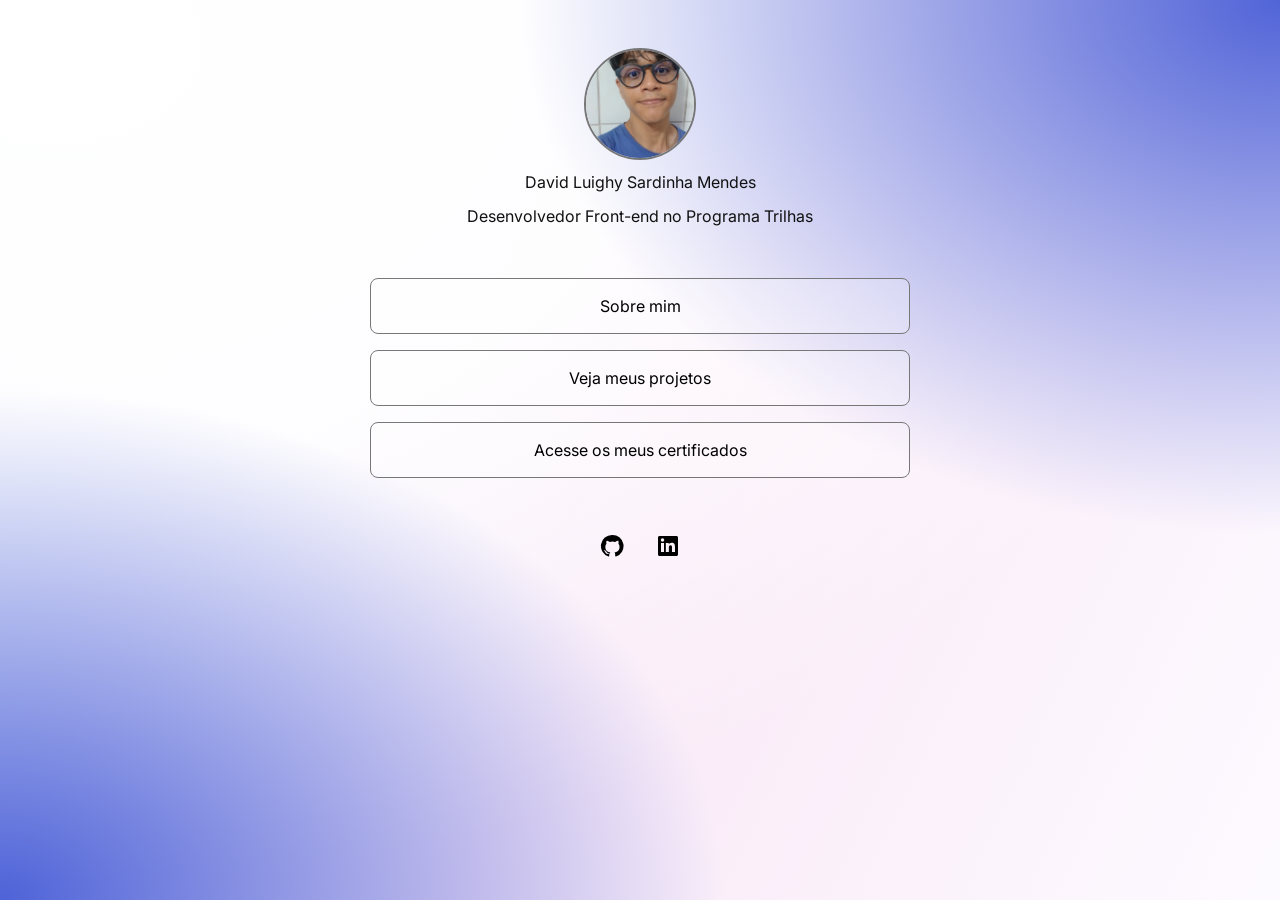
<file: portfolio_figma/index.html>
<!DOCTYPE html>
<html lang="pt-BR">
<head>
  <meta charset="UTF-8">
  <meta name="viewport" content="width=device-width, initial-scale=1.0">
  <title>Portfólio | David </title>
  <link rel="stylesheet" href="style.css">
</head>
<body>
  <main class="container">
    <header class="perfil">
      <img class="avatar" src="images/photo.jpg" alt="Foto de perfil">
      <h1>David Luighy Sardinha Mendes</h1>
      <p class="cargo">Desenvolvedor Front-end no Programa Trilhas</p>
    </header>

    <nav class="links-principais" aria-label="Navegação principal">
      <a class="botao" href="./sobre.html">Sobre mim</a>
      <a class="botao" href="./projetos.html">Veja meus projetos</a>
      <a class="botao" href="https://drive.google.com/drive/folders/18UTAjmA32Gh2TBk0q1Acv9cOPw-B5Gsv?usp=drive_link">Acesse os meus certificados</a>
    </nav>



    <footer class="redes-sociais">
      <a href="https://github.com/" aria-label="GitHub" title="GitHub" target="_blank" rel="noopener noreferrer">
        <svg viewBox="0 0 24 24" aria-hidden="true"><path d="M12 .9a11.1 11.1 0 0 0-3.51 21.63c.55.1.76-.24.76-.53v-2.08c-3.1.67-3.75-1.32-3.75-1.32-.5-1.28-1.24-1.62-1.24-1.62-1.01-.69.08-.68.08-.68 1.12.08 1.71 1.15 1.71 1.15 1 .1.76 2.02 3.67 2.25.1-.71.39-1.2.7-1.48-2.48-.28-5.09-1.24-5.09-5.53 0-1.22.44-2.22 1.15-3-.12-.28-.5-1.42.11-2.96 0 0 .94-.3 3.06 1.15a10.6 10.6 0 0 1 5.57 0c2.12-1.45 3.06-1.15 3.06-1.15.61 1.54.23 2.68.11 2.96.72.78 1.15 1.78 1.15 3 0 4.3-2.61 5.25-5.1 5.52.4.35.75 1.03.75 2.08V22c0 .29.2.63.77.52A11.1 11.1 0 0 0 12 .9Z"/></svg>
      </a>
      <a href="https://www.linkedin.com/" aria-label="LinkedIn" title="LinkedIn" target="_blank" rel="noopener noreferrer">
        <svg viewBox="0 0 24 24" aria-hidden="true"><path d="M20.45 2H3.55C2.69 2 2 2.68 2 3.52v16.96c0 .84.69 1.52 1.55 1.52h16.9c.85 0 1.55-.68 1.55-1.52V3.52c0-.84-.7-1.52-1.55-1.52ZM8 18H5V9h3v9ZM6.5 7.77a1.74 1.74 0 1 1 0-3.48 1.74 1.74 0 0 1 0 3.48ZM19 18h-3v-4.38c0-1.05-.02-2.4-1.46-2.4-1.47 0-1.69 1.14-1.69 2.32V18h-3V9h2.88v1.23h.04c.4-.7 1.38-1.44 2.84-1.44 3.04 0 3.39 2 3.39 4.6V18Z"/></svg>
      </a>
    </footer>
  </main>
</body>
</html>
</file>
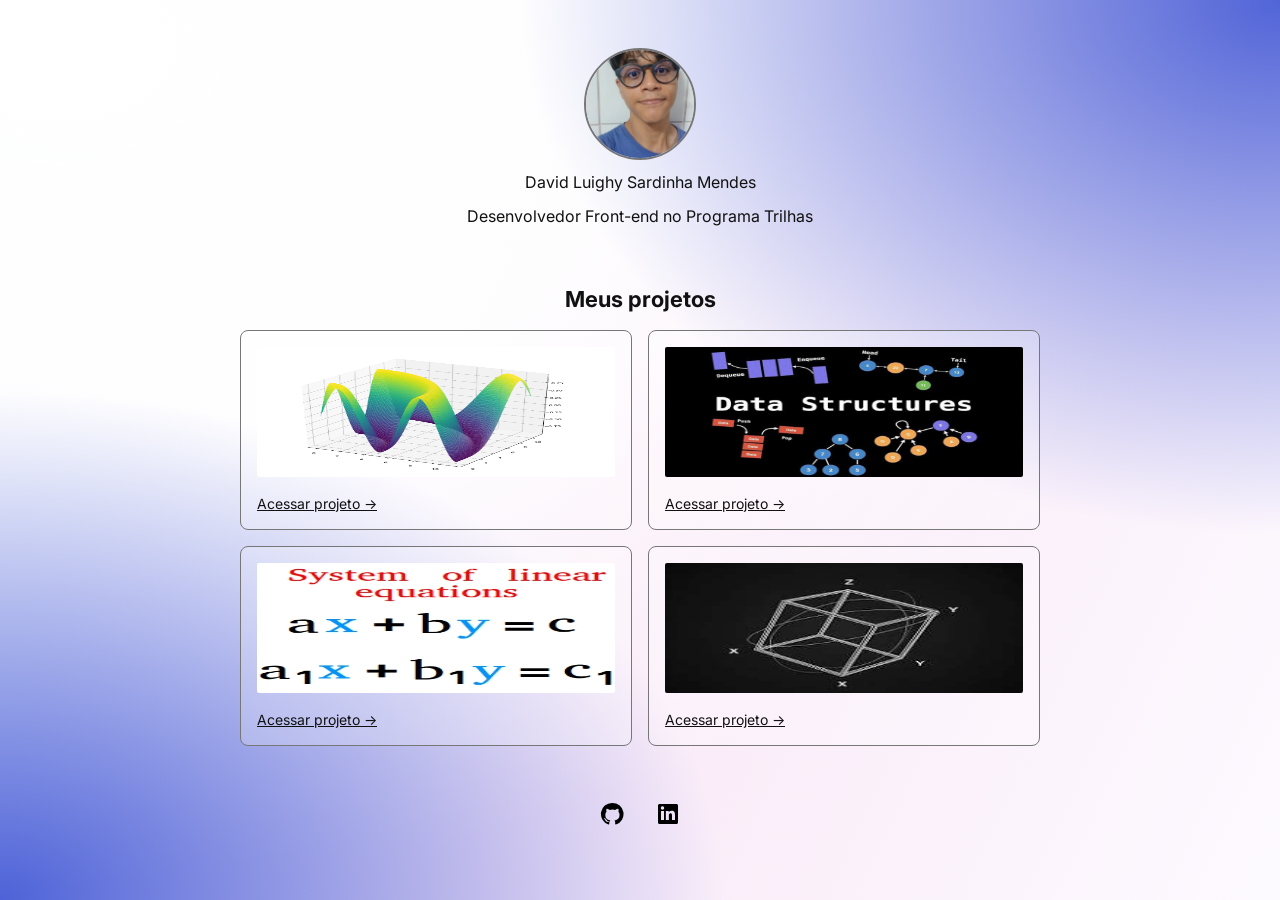
<file: portfolio_figma/projetos.html>
<!DOCTYPE html>
<html lang="pt-BR">
<head>
  <meta charset="UTF-8">
  <meta name="viewport" content="width=device-width, initial-scale=1.0">
  <title>Portfólio | David </title>
  <link rel="stylesheet" href="style.css">
</head>
<body>
  <main class="container">
    <header class="perfil">
      <img class="avatar" src="images/photo.jpg" alt="Foto de perfil">
      <h1>David Luighy Sardinha Mendes</h1>
      <p class="cargo">Desenvolvedor Front-end no Programa Trilhas</p>
    </header>

     <section id="projetos" class="secao">
      <h2>Meus projetos</h2>
     
<div class="grade-projetos">
  <article class="projeto">
    <img class="imagem-projeto"
         src="./images/img1.png"
         alt="Prévia do projeto PythonMath">
    <a href="https://github.com/David73-Coloa/PythonMath" target="_blank" rel="noopener noreferrer">Acessar projeto →</a>
  </article>

  <article class="projeto">
    <img class="imagem-projeto"
         src="./images/img2.jpg"
         alt="Prévia do projeto Data Structures">
    <a href="https://github.com/David73-Coloa/data_structures" target="_blank" rel="noopener noreferrer">Acessar projeto →</a>
  </article>

  <article class="projeto">
    <img class="imagem-projeto"
         src="./images/img3.png"
         alt="Prévia do projeto Linear Systems">
    <a href="https://github.com/David73-Coloa/linear_systems" target="_blank" rel="noopener noreferrer">Acessar projeto →</a>
  </article>

  <article class="projeto">
    <img class="imagem-projeto"
         src="./images/img4.jpg"
         alt="Prévia do projeto SFML Cube Rotation">
    <a href="https://github.com/David73-Coloa/sfml_cube_rotation" target="_blank" rel="noopener noreferrer">Acessar projeto →</a>
  </article>
      </div>
    </section>



    <footer class="redes-sociais">
      <a href="https://github.com/" aria-label="GitHub" title="GitHub" target="_blank" rel="noopener noreferrer">
        <svg viewBox="0 0 24 24" aria-hidden="true"><path d="M12 .9a11.1 11.1 0 0 0-3.51 21.63c.55.1.76-.24.76-.53v-2.08c-3.1.67-3.75-1.32-3.75-1.32-.5-1.28-1.24-1.62-1.24-1.62-1.01-.69.08-.68.08-.68 1.12.08 1.71 1.15 1.71 1.15 1 .1.76 2.02 3.67 2.25.1-.71.39-1.2.7-1.48-2.48-.28-5.09-1.24-5.09-5.53 0-1.22.44-2.22 1.15-3-.12-.28-.5-1.42.11-2.96 0 0 .94-.3 3.06 1.15a10.6 10.6 0 0 1 5.57 0c2.12-1.45 3.06-1.15 3.06-1.15.61 1.54.23 2.68.11 2.96.72.78 1.15 1.78 1.15 3 0 4.3-2.61 5.25-5.1 5.52.4.35.75 1.03.75 2.08V22c0 .29.2.63.77.52A11.1 11.1 0 0 0 12 .9Z"/></svg>
      </a>
      <a href="https://www.linkedin.com/" aria-label="LinkedIn" title="LinkedIn" target="_blank" rel="noopener noreferrer">
        <svg viewBox="0 0 24 24" aria-hidden="true"><path d="M20.45 2H3.55C2.69 2 2 2.68 2 3.52v16.96c0 .84.69 1.52 1.55 1.52h16.9c.85 0 1.55-.68 1.55-1.52V3.52c0-.84-.7-1.52-1.55-1.52ZM8 18H5V9h3v9ZM6.5 7.77a1.74 1.74 0 1 1 0-3.48 1.74 1.74 0 0 1 0 3.48ZM19 18h-3v-4.38c0-1.05-.02-2.4-1.46-2.4-1.47 0-1.69 1.14-1.69 2.32V18h-3V9h2.88v1.23h.04c.4-.7 1.38-1.44 2.84-1.44 3.04 0 3.39 2 3.39 4.6V18Z"/></svg>
      </a>
    </footer>
  </main>
</body>
</html>
</file>
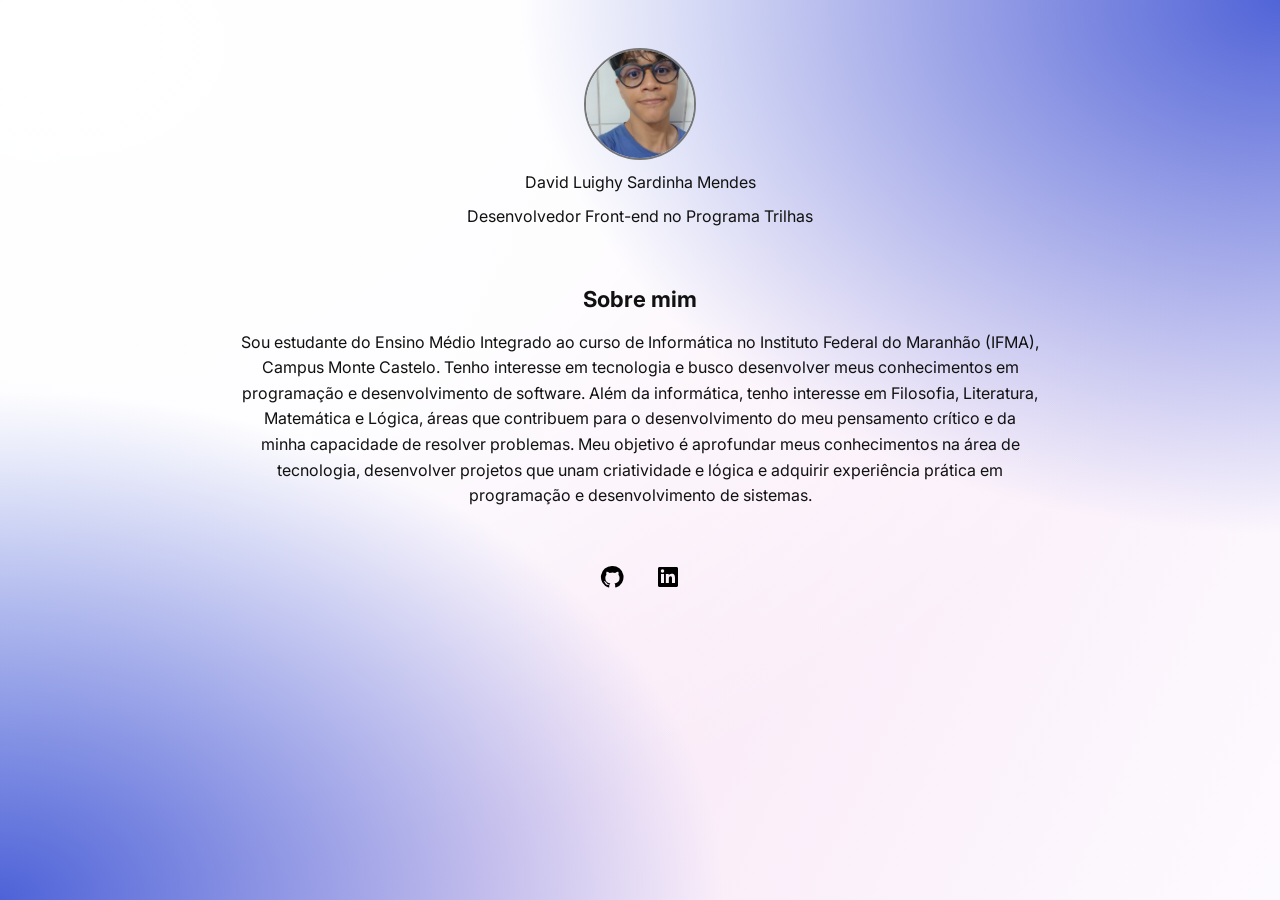
<file: portfolio_figma/sobre.html>
<!DOCTYPE html>
<html lang="pt-BR">
<head>
  <meta charset="UTF-8">
  <meta name="viewport" content="width=device-width, initial-scale=1.0">
  <title>Portfólio | David </title>
  <link rel="stylesheet" href="style.css">
</head>
<body>
  <main class="container">
    <header class="perfil">
      <img class="avatar" src="images/photo.jpg" alt="Foto de perfil">
      <h1>David Luighy Sardinha Mendes</h1>
      <p class="cargo">Desenvolvedor Front-end no Programa Trilhas</p>
    </header>


<section id="sobre" class="secao sobre">
      <h2>Sobre mim</h2>
      <p>      Sou estudante do Ensino Médio Integrado ao curso de Informática no Instituto Federal do Maranhão (IFMA), Campus Monte Castelo. Tenho interesse em tecnologia e busco desenvolver meus conhecimentos em programação e desenvolvimento de software.

Além da informática, tenho interesse em Filosofia, Literatura, Matemática e Lógica, áreas que contribuem para o desenvolvimento do meu pensamento crítico e da minha capacidade de resolver problemas.

Meu objetivo é aprofundar meus conhecimentos na área de tecnologia, desenvolver projetos que unam criatividade e lógica e adquirir experiência prática em programação e desenvolvimento de sistemas.
      </p>
    </section>




    <footer class="redes-sociais">
      <a href="https://github.com/" aria-label="GitHub" title="GitHub" target="_blank" rel="noopener noreferrer">
        <svg viewBox="0 0 24 24" aria-hidden="true"><path d="M12 .9a11.1 11.1 0 0 0-3.51 21.63c.55.1.76-.24.76-.53v-2.08c-3.1.67-3.75-1.32-3.75-1.32-.5-1.28-1.24-1.62-1.24-1.62-1.01-.69.08-.68.08-.68 1.12.08 1.71 1.15 1.71 1.15 1 .1.76 2.02 3.67 2.25.1-.71.39-1.2.7-1.48-2.48-.28-5.09-1.24-5.09-5.53 0-1.22.44-2.22 1.15-3-.12-.28-.5-1.42.11-2.96 0 0 .94-.3 3.06 1.15a10.6 10.6 0 0 1 5.57 0c2.12-1.45 3.06-1.15 3.06-1.15.61 1.54.23 2.68.11 2.96.72.78 1.15 1.78 1.15 3 0 4.3-2.61 5.25-5.1 5.52.4.35.75 1.03.75 2.08V22c0 .29.2.63.77.52A11.1 11.1 0 0 0 12 .9Z"/></svg>
      </a>
      <a href="https://www.linkedin.com/" aria-label="LinkedIn" title="LinkedIn" target="_blank" rel="noopener noreferrer">
        <svg viewBox="0 0 24 24" aria-hidden="true"><path d="M20.45 2H3.55C2.69 2 2 2.68 2 3.52v16.96c0 .84.69 1.52 1.55 1.52h16.9c.85 0 1.55-.68 1.55-1.52V3.52c0-.84-.7-1.52-1.55-1.52ZM8 18H5V9h3v9ZM6.5 7.77a1.74 1.74 0 1 1 0-3.48 1.74 1.74 0 0 1 0 3.48ZM19 18h-3v-4.38c0-1.05-.02-2.4-1.46-2.4-1.47 0-1.69 1.14-1.69 2.32V18h-3V9h2.88v1.23h.04c.4-.7 1.38-1.44 2.84-1.44 3.04 0 3.39 2 3.39 4.6V18Z"/></svg>
      </a>
    </footer>
  </main>
</body>
</html>
</file>
<file: portfolio_figma/style.css>
@import url('https://fonts.googleapis.com/css2?family=Inter:wght@400;500;600&display=swap');

:root {
  --cor-principal: rgba(1, 34, 199, 0.68);
  --cor-texto: #111;
  --borda: #777;
  --largura-conteudo: 800px;
}

* {
  box-sizing: border-box;
}

html {
  scroll-behavior: smooth;
}

body {
  min-height: 100vh;
  margin: 0;
  padding: 48px 20px;
  color: var(--cor-texto);
  font-family: Inter, Arial, sans-serif;
  background:
    radial-gradient(ellipse at 100% 0%, rgba(1, 34, 199, 0.68), transparent 42%),
    radial-gradient(ellipse at 0% 100%, rgba(1, 34, 199, 0.68), transparent 40%),
    radial-gradient(ellipse at 5% 5%, #fff 0%, rgba(255,255,255,.9) 35%, transparent 70%),
    linear-gradient(115deg, #e8edff 0%, #f9e9f7 52%, #fdfaff 100%);
  background-attachment: fixed;
}

.container {
  width: min(100%, var(--largura-conteudo));
  margin: 0 auto;
}

.perfil {
  text-align: center;
}

.avatar {
  display: block;
  width: 112px;
  height: 112px;
  margin: 0 auto 12px;
  object-fit: cover;
  border: 2px solid var(--borda);
  border-radius: 50%;
  background: #fff;
}

h1 {
  margin: 0 0 12px;
  font-size: 16px;
  font-weight: 400;
}

.cargo {
  margin: 0;
  font-size: 16px;
  line-height: 1.6;
}

.links-principais {
  display: grid;
  gap: 16px;
  margin: 48px auto 0;
  width: min(100%, 540px);
}

.botao {
  display: block;
  padding: 17px 20px;
  border: 1px solid var(--borda);
  border-radius: 8px;
  background: rgba(255, 255, 255, .22);
  color: #000;
  text-align: center;
  text-decoration: none;
  transition: background .2s, transform .2s;
}

.botao:hover {
  background: rgba(255, 255, 255, .5);
  transform: translateY(-2px);
}

.secao {
  margin-top: 56px;
  scroll-margin-top: 24px;
}

.secao h2 {
  margin: 0 0 18px;
  font-size: 22px;
  text-align: center;
}

.secao p {
  margin: 0;
  line-height: 1.6;
  text-align: center;
}

.sobre {
  margin-top: 56px;
}

.grade-projetos {
  display: grid;
  grid-template-columns: repeat(2, minmax(0, 1fr));
  gap: 16px;
}

.projeto {
  min-width: 0;
  padding: 16px;
  border: 1px solid var(--borda);
  border-radius: 8px;
  background: rgba(255, 255, 255, .22);
}

.imagem-projeto {
  width: 100%;
  aspect-ratio: 2.75 / 1;
  margin-bottom: 12px;
  border-radius: 2px;
  background-color: #f7f7f7;
  background-image:
    linear-gradient(45deg, #e8e8e8 25%, transparent 25%),
    linear-gradient(-45deg, #e8e8e8 25%, transparent 25%),
    linear-gradient(45deg, transparent 75%, #e8e8e8 75%),
    linear-gradient(-45deg, transparent 75%, #e8e8e8 75%);
  background-size: 44px 44px;
  background-position: 0 0, 0 22px, 22px -22px, -22px 0;
}

.projeto a {
  color: #111;
  font-size: 14px;
}

.redes-sociais {
  display: flex;
  justify-content: center;
  align-items: center;
  gap: 32px;
  margin: 56px 0 16px;
}

.redes-sociais a {
  display: inline-flex;
  width: 24px;
  height: 24px;
  color: #000;
}

.redes-sociais svg {
  width: 100%;
  height: 100%;
  fill: currentColor;
}

@media (max-width: 600px) {
  body {
    padding: 36px 18px;
  }

  .links-principais {
    margin-top: 36px;
  }

  .grade-projetos {
    grid-template-columns: 1fr;
  }

  .secao {
    margin-top: 42px;
  }
}
</file>
